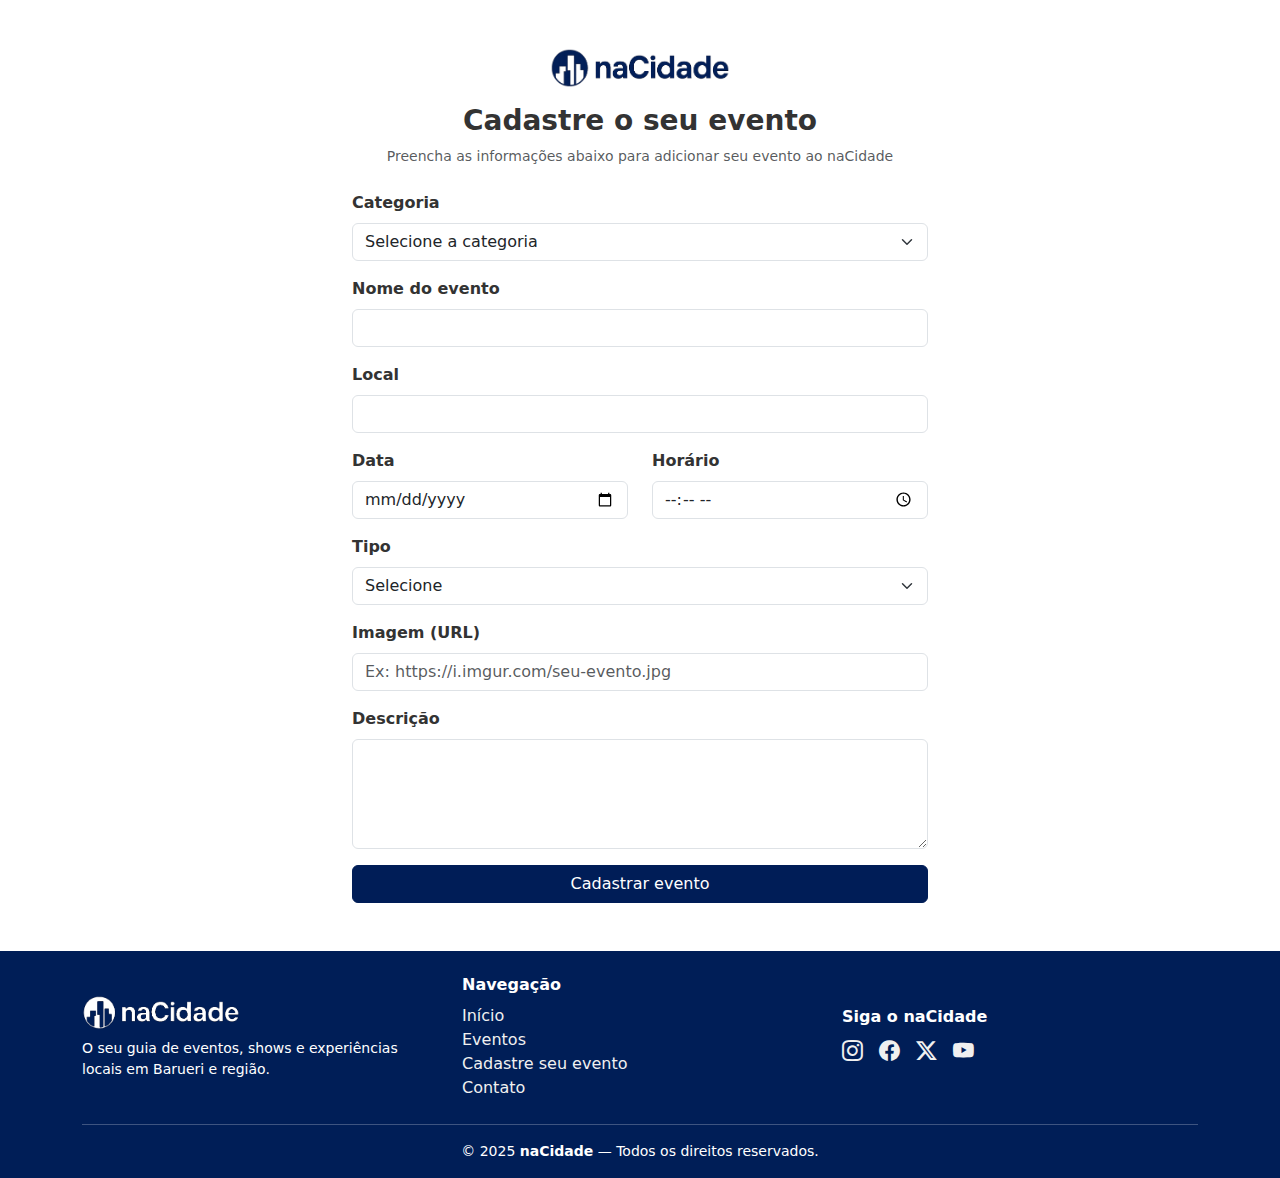
<file: naCidade/cadastre-evento.html>
<!DOCTYPE html>
<html lang="pt-BR">
<head>
  <meta charset="UTF-8">
  <meta name="viewport" content="width=device-width, initial-scale=1.0">
  <title>Cadastre seu evento - naCidade</title>
  <link href="https://cdn.jsdelivr.net/npm/bootstrap@5.3.3/dist/css/bootstrap.min.css" rel="stylesheet">
    <link rel="stylesheet" href="https://cdn.jsdelivr.net/npm/bootstrap-icons@1.11.3/font/bootstrap-icons.min.css">
  <link rel="stylesheet" href="style.css">
</head>
<body class="bg-white">

  <!-- Conteúdo principal -->
  <div class="container mt-5 mb-5" style="max-width: 600px;">
    <div class="text-center mb-4">
      <!-- ✅ Logo clicável -->
      <a href="index.html">
        <img src="img/logo.png" alt="naCidade" height="40" class="mb-3" style="cursor:pointer;">
      </a>
      <h3 class="fw-bold">Cadastre o seu evento</h3>
      <p class="text-muted small">Preencha as informações abaixo para adicionar seu evento ao naCidade</p>
    </div>

    <form id="formEvento" onsubmit="cadastrarEvento(event)">
      <div class="mb-3">
        <label class="form-label fw-semibold">Categoria</label>
        <select id="categoria" class="form-select" required>
          <option value="" disabled selected>Selecione a categoria</option>
          <option value="Música">Música</option>
          <option value="Humor">Humor</option>
          <option value="Esportes">Esportes</option>
          <option value="Teatros e Espetáculos">Teatros e Espetáculos</option>
          <option value="Infantil">Infantil</option>
        </select>
      </div>

      <div class="mb-3">
        <label class="form-label fw-semibold">Nome do evento</label>
        <input type="text" class="form-control" id="nome" required>
      </div>

      <div class="mb-3">
        <label class="form-label fw-semibold">Local</label>
        <input type="text" class="form-control" id="local" required>
      </div>

      <div class="row">
        <div class="col-md-6 mb-3">
          <label class="form-label fw-semibold">Data</label>
          <input type="date" class="form-control" id="data" required>
        </div>
        <div class="col-md-6 mb-3">
          <label class="form-label fw-semibold">Horário</label>
          <input type="time" class="form-control" id="horario" required>
        </div>
      </div>

      <div class="mb-3">
        <label class="form-label fw-semibold">Tipo</label>
        <select id="tipo" class="form-select" required>
          <option value="" disabled selected>Selecione</option>
          <option value="Pago">Pago</option>
          <option value="Gratuito">Gratuito</option>
        </select>
      </div>

      <div class="mb-3">
        <label class="form-label fw-semibold">Imagem (URL)</label>
        <input type="url" class="form-control" id="imagem" placeholder="Ex: https://i.imgur.com/seu-evento.jpg" required>
      </div>

      <div class="mb-3">
        <label class="form-label fw-semibold">Descrição</label>
        <textarea id="descricao" class="form-control" rows="4" required></textarea>
      </div>

      <button type="submit" class="btn btn-primary w-100">Cadastrar evento</button>
    </form>
  </div>

  <!-- ✅ Rodapé padrão -->
  <footer class="footer-nacidade mt-5 pt-4 pb-3 text-white">
    <div class="container">
      <div class="row align-items-center text-center text-md-start">
        
        <div class="col-md-4 mb-4 mb-md-0">
          <img src="img/logobranca.png" alt="naCidade" height="35" class="mb-2">
          <p class="small mb-0">O seu guia de eventos, shows e experiências locais em Barueri e região.</p>
        </div>

        <div class="col-md-4 mb-4 mb-md-0">
          <h6 class="fw-bold">Navegação</h6>
          <ul class="list-unstyled mb-0">
            <li><a href="index.html">Início</a></li>
            <li><a href="#">Eventos</a></li>
            <li><a href="cadastre-evento.html">Cadastre seu evento</a></li>
            <li><a href="#">Contato</a></li>
          </ul>
        </div>

        <div class="col-md-4">
          <h6 class="fw-bold">Siga o naCidade</h6>
          <div class="social-icons d-flex justify-content-center justify-content-md-start gap-3 mt-2">
            <a href="#"><i class="bi bi-instagram"></i></a>
            <a href="#"><i class="bi bi-facebook"></i></a>
            <a href="#"><i class="bi bi-twitter-x"></i></a>
            <a href="#"><i class="bi bi-youtube"></i></a>
          </div>
        </div>
      </div>

      <hr class="border-light mt-4 mb-3">
      <div class="text-center small">
        © 2025 <strong>naCidade</strong> — Todos os direitos reservados.
      </div>
    </div>
  </footer>

  <script src="https://cdn.jsdelivr.net/npm/bootstrap@5.3.3/dist/js/bootstrap.bundle.min.js"></script>
  <script src="script.js"></script>
</body>
</html>
</file>
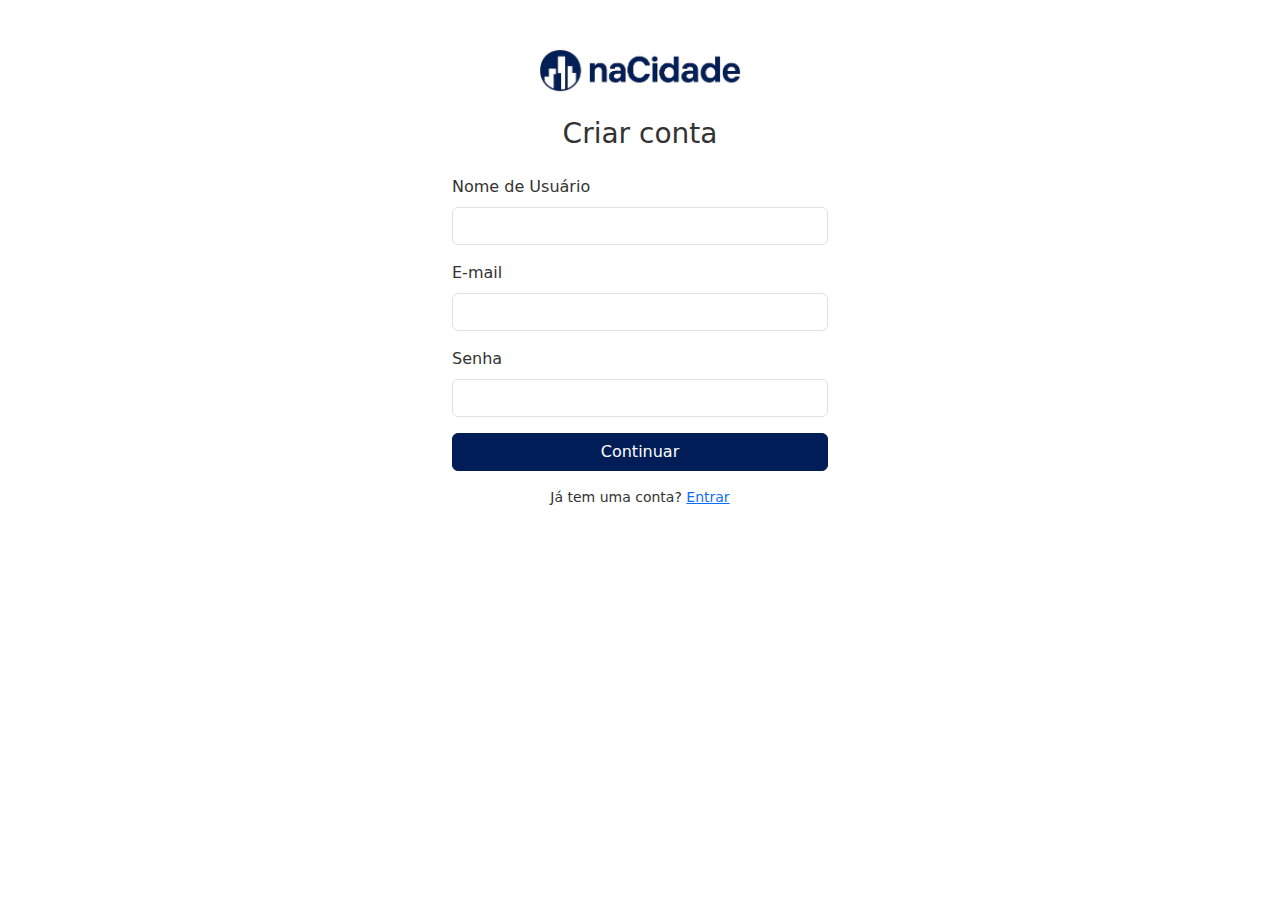
<file: naCidade/criar-conta.html>
<!DOCTYPE html>
<html lang="pt-BR">
<head>
  <meta charset="UTF-8">
  <meta name="viewport" content="width=device-width, initial-scale=1.0">
  <title>Criar conta - naCidade</title>
  <link href="https://cdn.jsdelivr.net/npm/bootstrap@5.3.3/dist/css/bootstrap.min.css" rel="stylesheet">
  <link rel="stylesheet" href="style.css">
</head>
<body class="bg-white">

  <div class="container mt-5" style="max-width: 400px;">

    <!-- ✅ Logo centralizada -->
    <div class="text-center mb-4">
      <a href="index.html">
        <img src="img/logo.png" alt="naCidade" height="45">
      </a>
    </div>

    <h3 class="text-center mb-4">Criar conta</h3>

    <!-- Formulário de cadastro -->
    <form onsubmit="criarConta(event)">
      <div class="mb-3">
        <label class="form-label">Nome de Usuário</label>
        <input type="text" class="form-control" id="nome" required>
      </div>

      <div class="mb-3">
        <label class="form-label">E-mail</label>
        <input type="email" class="form-control" id="email" required>
      </div>

      <div class="mb-3">
        <label class="form-label">Senha</label>
        <input type="password" class="form-control" id="senha" required minlength="6">
      </div>

      <button type="submit" class="btn btn-primary w-100">Continuar</button>
    </form>

    <p class="text-center mt-3 small">
      Já tem uma conta? <a href="login.html">Entrar</a>
    </p>
  </div>

  <script src="script.js"></script>
</body>
</html>
</file>
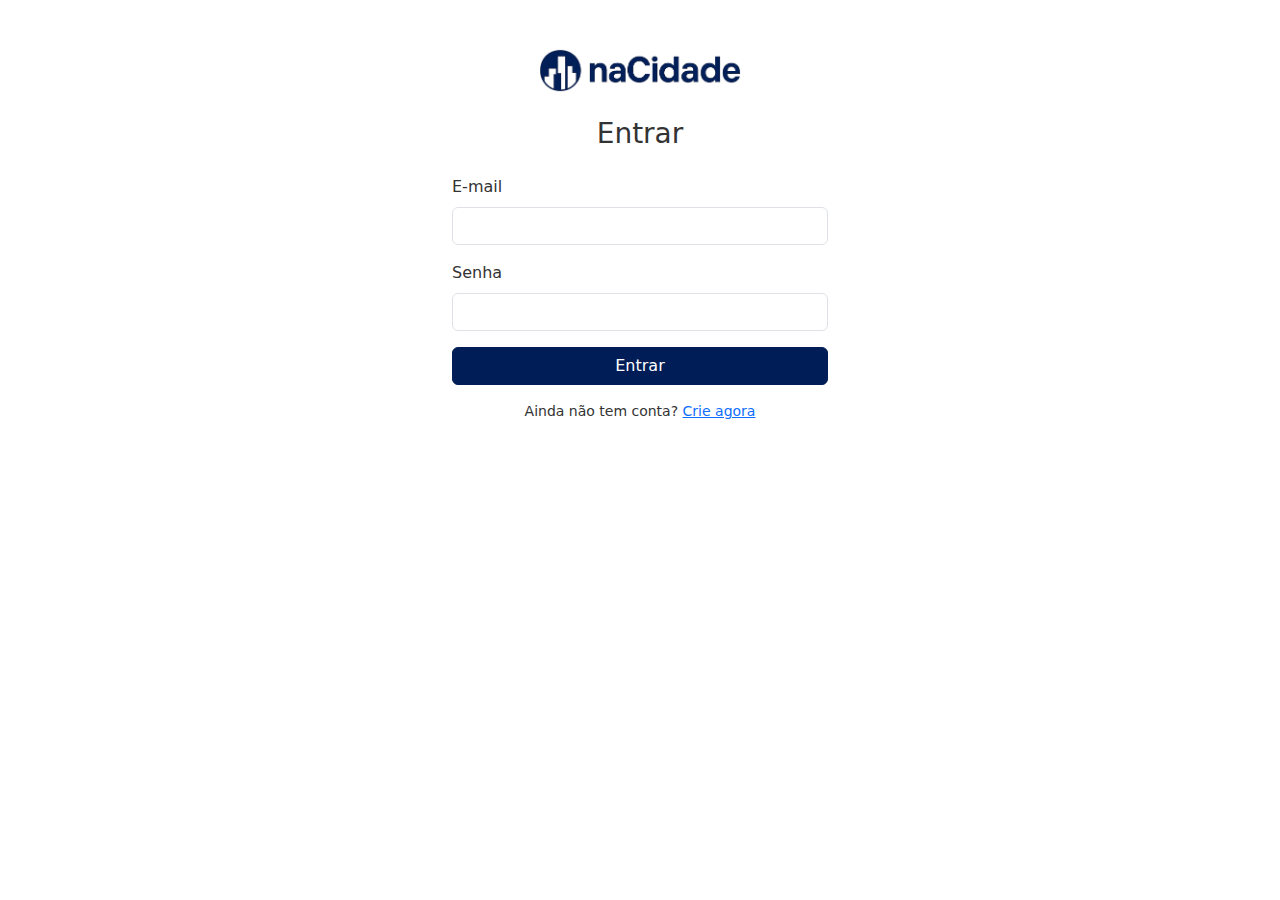
<file: naCidade/login.html>
<!DOCTYPE html>
<html lang="pt-BR">
<head>
  <meta charset="UTF-8">
  <meta name="viewport" content="width=device-width, initial-scale=1.0">
  <title>Entrar - naCidade</title>
  <link href="https://cdn.jsdelivr.net/npm/bootstrap@5.3.3/dist/css/bootstrap.min.css" rel="stylesheet">
  <link rel="stylesheet" href="style.css">
</head>
<body class="bg-white">

  <div class="container mt-5" style="max-width: 400px;">

    <!-- ✅ Logo centralizada -->
    <div class="text-center mb-4">
      <a href="index.html">
        <img src="img/logo.png" alt="naCidade" height="45">
      </a>
    </div>

    <h3 class="text-center mb-4">Entrar</h3>

    <!-- Formulário de login -->
    <form onsubmit="fazerLogin(event)">
      <div class="mb-3">
        <label class="form-label">E-mail</label>
        <input type="email" class="form-control" id="email" required>
      </div>

      <div class="mb-3">
        <label class="form-label">Senha</label>
        <input type="password" class="form-control" id="senha" required>
      </div>

      <button type="submit" class="btn btn-primary w-100">Entrar</button>
    </form>

    <p class="text-center mt-3 small">
      Ainda não tem conta? <a href="criar-conta.html">Crie agora</a>
    </p>
  </div>

  <script src="script.js"></script>
</body>
</html>
</file>
<file: naCidade/style.css>
:root {
  --azul-nacidade: #001d57;
}

body {
  background-color: rgb(255, 255, 255);
  color: #333;
}

.navbar {
  border-bottom: 2px solid #001d57 !important;
}

.btn-primary {
  background-color: #001d57 !important;
  border-color: var(--azul-nacidade) !important;
}

.btn-outline-primary {
  color: var(--azul-nacidade);
  border-color: var(--azul-nacidade);
}

.btn-outline-primary:hover {
  background-color: var(--azul-nacidade) !important;
  color: white;
}

.navbar-toggler-icon {
  background-image: url("data:image/svg+xml,%3csvg xmlns='http://www.w3.org/2000/svg' viewBox='0 0 30 30'%3e%3cpath stroke='rgba(0, 30, 87, 1)' stroke-width='2' stroke-linecap='round' stroke-miterlimit='10' d='M4 7h22M4 15h22M4 23h22'/%3e%3c/svg%3e");
}

/* --- Menu Lateral Moderno --- */
.offcanvas {
  width: 270px;
  background-color: #fff;
  color: #000;
  transition: transform 0.3s ease-in-out;
}

.offcanvas-backdrop.show {
  opacity: 0.5;
  background-color: rgba(0, 0, 0, 0.6);
}

.offcanvas a {
  text-decoration: none;
  color: #000;
  transition: color 0.2s;
}

.offcanvas a:hover {
  color: #001d57 !important;
  text-decoration: underline;
}

#toggleEventos:hover {
  color: #001d57 !important;
}

#sair {
  display: block;
  margin-top: 20px;
}

/* --- Barra de pesquisa ajustada --- */
.search-box {
  max-width: 520px;
  width: 100%;
}

.search-input-wrapper {
  display: flex;
  align-items: center;
  border: 2px solid #001e57;
  border-radius: 4px;
  padding: 8px 12px;
  width: 100%;
  background: #fff;
  transition: box-shadow 0.2s ease, border-color 0.2s ease;
}

.search-input-wrapper:focus-within {
  box-shadow: 0 0 4px rgba(0, 30, 87, 0.4);
  border-color: #001d57;
}

.search-icon {
  margin-right: 10px;
  display: flex;
  align-items: center;
  justify-content: center;
}

.search-input {
  border: none;
  outline: none;
  flex: 1;
  font-size: 15px;
}

.ver-tudo {
  text-decoration: none;
  font-size: 14px;
  color: #001d57 !important;
  margin-left: calc(50% - 260px); /* Alinha o "Ver tudo" à esquerda da barra */
}

.ver-tudo:hover {
  text-decoration: underline;
}

/* --- Eventos em destaque --- */
.eventos-destaque {
  padding-top: 30px;
  padding-bottom: 40px;
}

.eventos-destaque h2 {
  font-size: 1.6rem;
  color: #001e57 !important;
}

.carousel {
  max-width: 2000px;
  margin: 0 auto;
}

.carousel-inner img {
  width: 100%;
  height: auto;
  max-height: 520px; /* limita o tamanho no desktop */
  object-fit: contain; /* mostra a imagem inteira sem cortar */
  object-position: center;
  border-radius: 10px;
  transition: all 0.3s ease;
}

/* Responsividade adicional */
@media (max-width: 992px) {
  .carousel-inner img {
    max-height: 400px;
  }
}

@media (max-width: 768px) {
  .carousel-inner img {
    max-height: 300px;
  }
}

@media (max-width: 576px) {
  .carousel-inner img {
    max-height: 220px;
  }
}

.carousel-control-prev-icon,
.carousel-control-next-icon {
  border-radius: 50%;
  padding: 18px;
  background-size: 100%;
}

.carousel-control-prev,
.carousel-control-next {
  width: 8%;
}

/* --- Próximos eventos --- */
.eventos-proximos h2 {
  font-size: 1.6rem;
  color: #001e57 !important;
}

.eventos-proximos .card {
  border: 2px solid #001e57 !important;
  transition: transform 0.2s ease, box-shadow 0.2s ease;
}

.eventos-proximos .card:hover {
  transform: translateY(-5px);
  box-shadow: 0 6px 16px rgba(0, 30, 87, 0.2);
}

.eventos-proximos img {
  height: 230px; /* ou 250px, se quiser mais destaque */
  object-fit: cover;
  border-bottom: 1px solid #001e57;
  border-top-left-radius: 8px;
  border-top-right-radius: 8px;
}

.carousel-inner a {
  display: block;
  width: 100%;
  height: 100%;
}

.carousel-inner img {
  transition: transform 0.3s ease, opacity 0.3s ease;
}

.carousel-inner img:hover {
  transform: scale(1.02);
  opacity: 0.95;
}

/* --- Rodapé Estiloso --- */
.footer-nacidade {
  background-color: #001e57;
}

.footer-nacidade a {
  color: #f0f0f0;
  text-decoration: none;
  transition: color 0.2s;
}

.footer-nacidade a:hover {
  color: #ffffff;
  text-decoration: underline;
}

.footer-nacidade h6 {
  color: #ffffff;
  margin-bottom: 10px;
}

.footer-nacidade .social-icons a {
  font-size: 1.3rem;
  color: #f0f0f0;
  transition: transform 0.2s ease, color 0.2s ease;
}

.footer-nacidade .social-icons a:hover {
  transform: scale(1.2);
  color: #ffffff;
}

.container img {
  transition: transform 0.2s ease;
}
.container img:hover {
  transform: scale(1.05);
}

/* --- Ajuste: remover linha ao passar o mouse no menu lateral --- */
.offcanvas a:hover,
.offcanvas p:hover {
  text-decoration: none !important;
  color: #001d57 !important;
}
</file>
